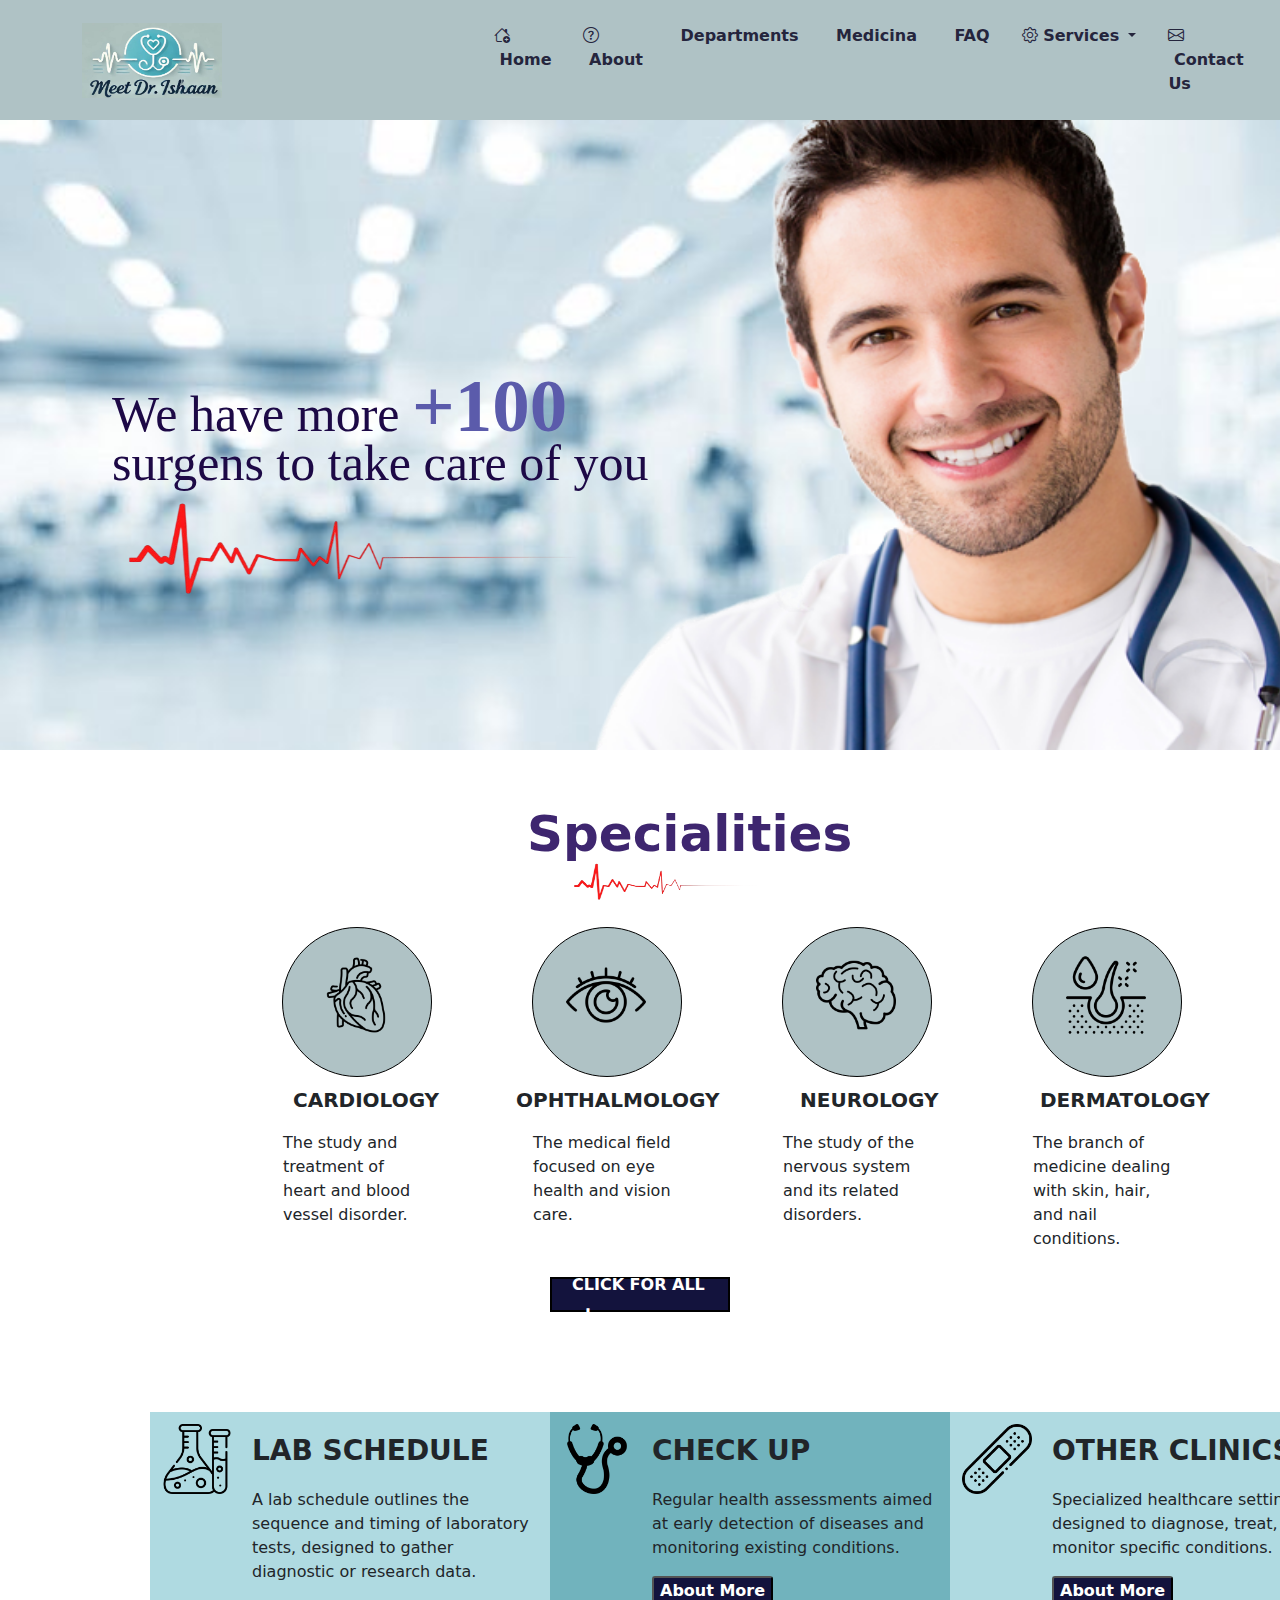
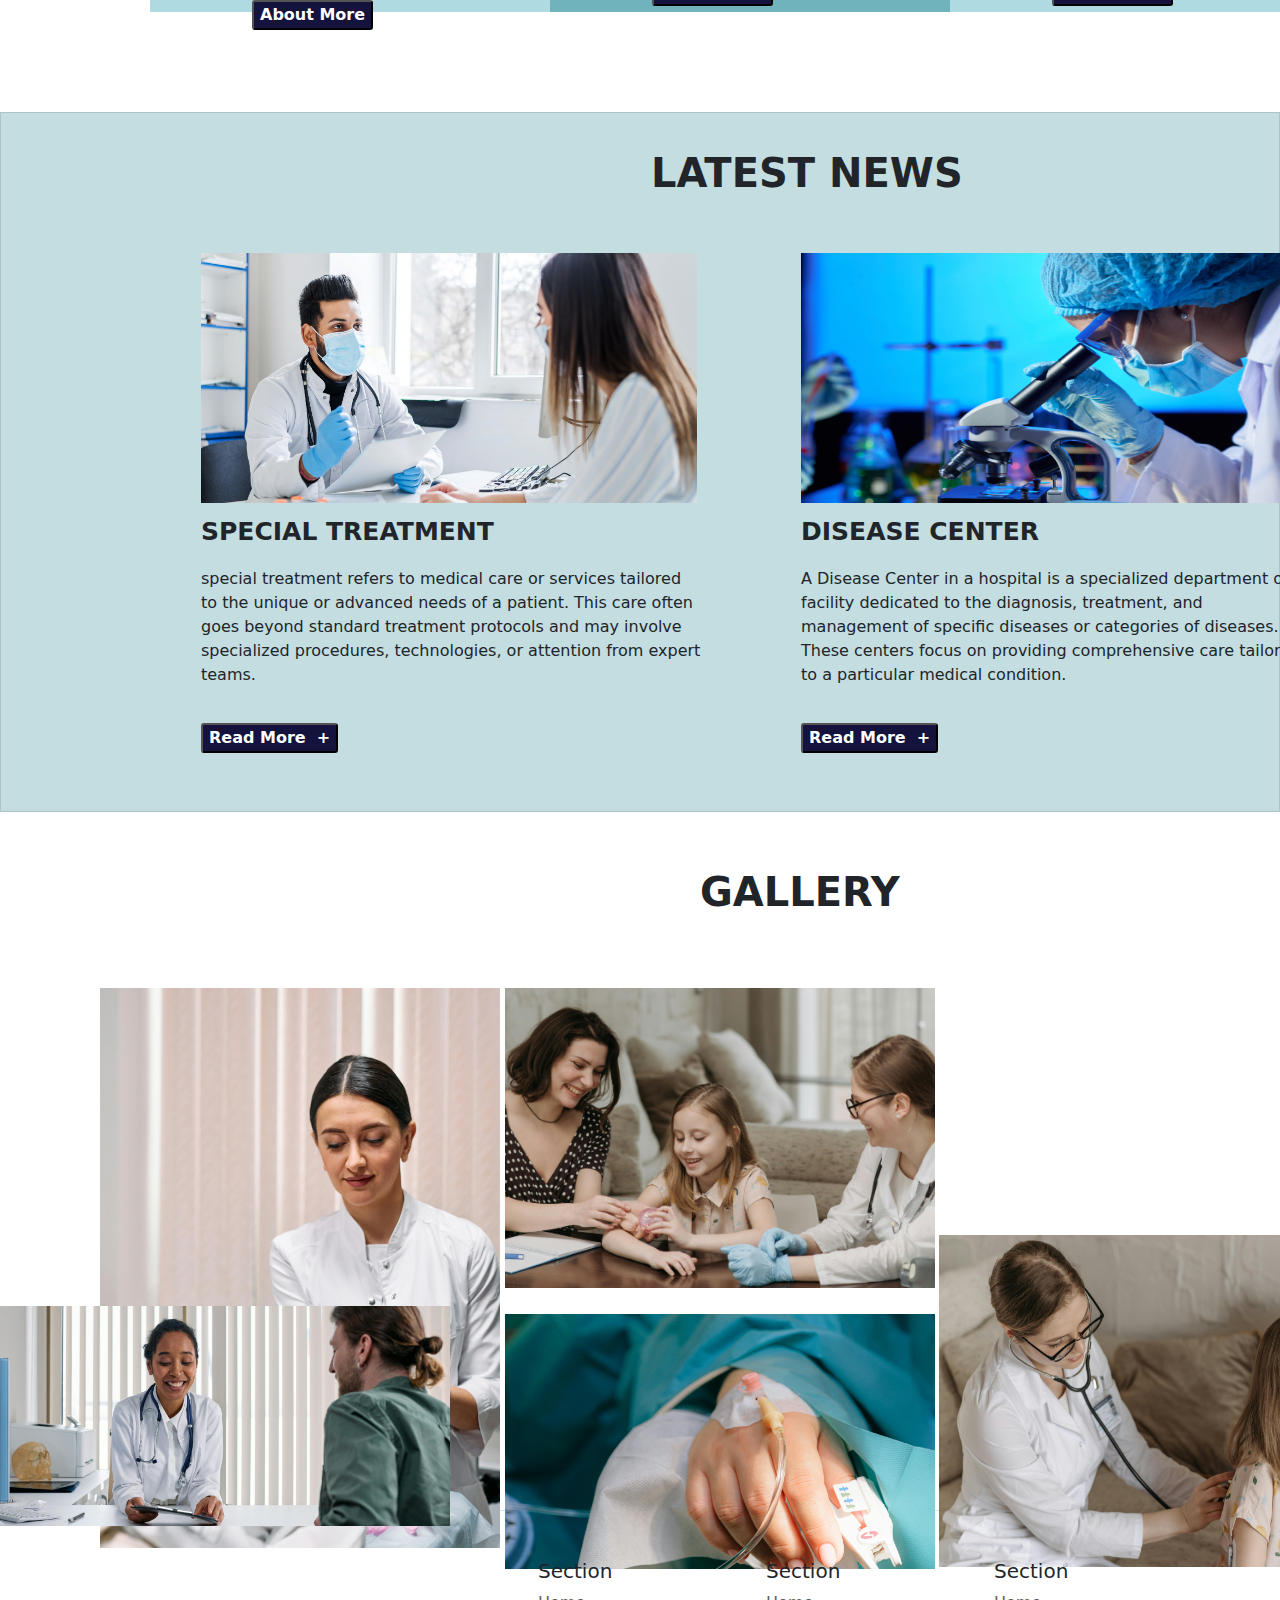
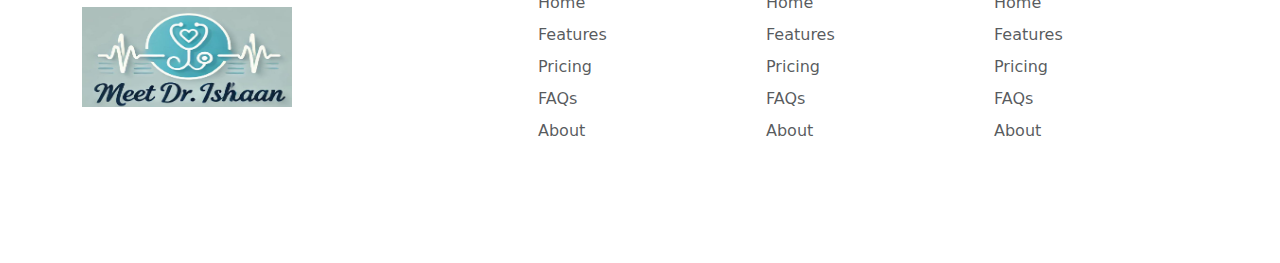
<file: index.html>
<!DOCTYPE html>
<html lang="en">
<head>
    <meta charset="UTF-8">
    <meta name="viewport" content="width=device-width, initial-scale=1.0">
    <title>Document</title>
    <link rel="stylesheet" href="css/bootstrap.css">
    <script src="js/bootstrap.js"></script>
    <link rel="stylesheet" href="css/styles.css">
    <link rel="stylesheet" href="https://cdn.jsdelivr.net/npm/bootstrap-icons@1.11.3/font/bootstrap-icons.min.css">

</head>
<body class="bg_color">
    
    <!-- header section start  -->

    <nav class="navbar navbar-expand-lg bg_nav">
        <div class="container">
          <a class="navbar-brand" href="#">
            <img src="img/meetdrishaan.jpeg" height="75" width="140">
          </a>
          <button class="navbar-toggler text-primary border border-1 border-primary" type="button" data-bs-toggle="collapse" data-bs-target="#navbarSupportedContent" aria-controls="navbarSupportedContent" aria-expanded="false" aria-label="Toggle navigation">
            <span class="navbar-toggler-icon"></span>
          </button>
          <div class="collapse navbar-collapse" id="navbarSupportedContent">
            <ul class="navbar-nav me-auto mb-2 mb-lg-0 left">
              
              <li class="nav-item">
                <a class="nav-link pe-2 ps-5 m-2" style="color:rgb(37, 37, 61);"   aria-current="page" href="#"> <i class="bi bi-house-add "></i><b>&nbsp;Home</b> </a>
              </li>

              <li class="nav-item">
                <a href="about.html"><a class="nav-link pe-2 ps-2 m-2" style="color: rgb(37, 37, 61);"aria-current="page" href="#"> <i class="bi bi-question-circle"></i><b>&nbsp;About</b></a></a>
              </li>

              <li class="nav-item">
                <a class="nav-link pe-2 ps-2 m-2" style="color: rgb(37, 37, 61);"  aria-current="page" href="#"> <i class="bi "></i><b>&nbsp;Departments</b></a>
              </li>

              <li class="nav-item">
                <a class="nav-link pe-2 ps-2 m-2" style="color: rgb(37, 37, 61);"  aria-current="page" href="#"> <i class="bi "></i><b>&nbsp;Medicina</b></a>
              </li>

              <li class="nav-item">
                <a class="nav-link pe-2 ps-2 m-2" style="color: rgb(37, 37, 61);"  aria-current="page" href="#"> <i class="bi "></i><b>&nbsp;FAQ</b></a>
              </li>

              <li class="nav-item dropdown-center ">
                <a class="nav-link dropdown-toggle pe-2 ps-2 m-2" href="#" role="button" style="color: rgb(37, 37, 61);"  
                data-bs-toggle="dropdown" aria-expanded="false">
                    <i class="bi bi-gear"></i><b>&nbsp;Services</b> 
                </a>
                <ul class="dropdown-menu border-0 dropdown_design">
                  <li ><a class="dropdown-item border border-1 border-black shadow rounded-pill text-center pe-3 ps-3 m-2 bg-light" href="#" >Action</a></li>
             
                  <li><a class="dropdown-item border border-1 border-black  shadow rounded-pill text-center pe-3 ps-3 m-2 bg-light" href="#">Another action</a></li>
                 
                  <!-- <li><a class="dropdown-item border border-1 border-primary shadow rounded-pill text-center pe-3 ps-3 m-2 bg-light" href="#">Something else here</a></li> -->
                </ul>
              </li>

              <li class="nav-item">
                <a class="nav-link pe-2 ps-2 m-2" style="color: rgb(37, 37, 61);"  aria-current="page" href="#"> <i class="bi bi-envelope"></i><b>&nbsp;Contact Us</b></a>
              </li>

            </ul>
            
                <ul class="navbar-nav me-auto mb-2 mb-lg-0">
                    <li class="nav-item">
                        <a data-bs-toggle="modal" data-bs-target="#login" class="nav-link border border-1 border-white rounded-pill text-center pe-3 ps-3 ms-4 btn_bg text-white " aria-current="page" href="#"> <i class="bi bi-person-circle"></i> Login </a>
                      </li>
                </ul>

                
      
          </div>
        </div>
      </nav>

<!-- modal code start login  -->

<div class="modal fade" id="login">
  <div class="modal-dialog modal-dialog-centered ">
    <div class="modal-content">
      <div class="modal-header bg-primary">
        <h1 class="modal-title fs-5 text-white">Login Now !</h1>
        <button type="button" class="btn-close bg-light" data-bs-dismiss="modal" aria-label="Close"></button>
      </div>
      <div class="modal-body">
        <div class="m-2">
            <label class="form-label">Email </label>
            <input type="email"  class="form-control">
        </div>
        <div class="m-2">
          <label class="form-label">Password </label>
          <input type="password" class="form-control">
      </div>
      </div>
      <div class="modal-footer">
        <button class="btn btn-danger">Submit</button>
      </div>
    </div>
  </div>
</div>

<!-- modal codes end login -->


    <!-- header section end -->
        
    
    <!-- center section start  -->
        
            <div class="container-fluid body_ishaan">
            <img src="img/realpic.png" class=" container-fluid img1">
            </div>
            <div >
              <p class=" container-fluid main_heading_top">We have more <span style="font-size: 75px;color: rgb(91, 91, 171);"><b>+100</b></span></p>
              <p class= "container-fluid main_heading_bottom">surgens to take care of you</p> 
              <img src="img/line.png" class=" container-fluid line">
            </div>


            
            <div class="container-fluid specialities">
              <p style="color:rgb(62, 38, 111)  ;"><b>Specialities</b></p>
              <img src="img/line.png" style="height: 40px;width: 200px;margin-top: -95px;margin-left: 40px;">
            </div>
             
            <div class="container box2">
              <div class="c">
                <img src="img/heart.png" height="80px" width="80px" style="margin-top: 27px;margin-left: 33px;"  class="dia">
                
                <p class="word"><b>CARDIOLOGY</b></p>

                <p>The study and treatment of heart and blood vessel disorder.</p>
              </div>


              <div class="o">
                <img src="img/eye.png" height="80px" width="80px" style="margin-top: 27px;margin-left: 33px;" class="dia">

                <p class="word2"><b>OPHTHALMOLOGY</b></p>

                <p>The medical field focused on eye health and vision care.
                </p>
              </div>


              <div class="n">
                <img src="img/brain.png" height="80px" width="80px" style="margin-top: 27px;margin-left: 33px;" class="dia">

                <p class="word3"><b>NEUROLOGY</b></p>

                <p>The study of the nervous system and its related disorders.
                </p>
              </div>


              <div class="d">
                <img src="img/dermis.png" height="80px" width="80px" style="margin-top: 27px;margin-left: 33px;" class="dia">

                <p class="word4"><b>DERMATOLOGY</b></p>

                <p>The branch of medicine dealing with skin, hair, and nail conditions.</p>
              </div>
            </div>

            <div class="all">
              <p style="margin-left: 20px;margin-top: -6px;"><b>CLICK FOR ALL   &nbsp;</b><span style="font-size: 25px;"><b>+</b></span>
              </div></p>
              

            <div class="lab">
              <img src="img/flask.png" height="70px" width="70px" style="margin-top: 10px;margin-left: 10px;" class="am">
              <h3 style="margin-left: 100px;margin-top: -60px;"><b>LAB SCHEDULE</b></h3>
              <p style="margin-left: 100px;margin-top: 20px;margin-right: 10px;">A lab schedule outlines the sequence and timing of laboratory tests, designed to gather diagnostic or research data.</p>
              <button style="margin-left: 100px;border-radius: 3px;background-color: rgb(19, 19, 61);color: white;"><b>About More</b></button>
            </div>


            <div class="checkup">
              <img src="img/stethoscope.png" height="70px" width="70px" style="margin-top: 10px;margin-left: 10px;" class="am">
              <h3 style="margin-left: 100px;margin-top: -60px;"><b>CHECK UP</b></h3>
              <p style="margin-left: 100px;margin-top: 20px;margin-right: 10px;">Regular health assessments aimed at early detection of diseases and monitoring existing conditions.</p>
              <button style="margin-left: 100px;border-radius: 3px;background-color: rgb(19, 19, 61);color: white;"><b>About More</b></button>
            </div>


            <div class="clinics">
              <img src="img/bandage.png" height="70px" width="70px" style="margin-top: 10px;margin-left: 10px;" class="am">
              <h3 style="margin-left: 100px;margin-top: -60px;"><b>OTHER CLINICS</b></h3>
              <p style="margin-left: 100px;margin-top: 20px;margin-right: 10px;">Specialized healthcare settings designed to diagnose, treat, or monitor specific conditions.</p>
              <button style="margin-left: 100px;border-radius: 3px;background-color: rgb(19, 19, 61);color: white;"><b>About More</b></button>
            </div>

            <div class="news">
              <P style="font-size: 40px;margin-left: 650px;margin-top: 30px;"><b>LATEST NEWS</b></P>

              <div class="treatment">
                <img src="img/treatment.jpg" height="250px" width="496px" class="gl">

                <p style="font-size: 25px;margin-top: 10px;"><b>SPECIAL TREATMENT</b></p>

                <p>special treatment refers to medical care or services tailored to the unique or advanced needs of a patient. This care often goes beyond standard treatment protocols and may involve specialized procedures, technologies, or attention from expert teams.</p>

                <button style="margin-top: 20px;border-radius: 3px;background-color: rgb(19, 19, 61);color: white;"><b>Read More  &nbsp;+</b></button>
              </div>

              <div class="center">
                <img src="img/center.jpg" height="250px" width="496px" class="gl">

                <p style="font-size: 25px;margin-top: 10px;"><b>DISEASE CENTER</b></p>

                <p>A Disease Center in a hospital is a specialized department or facility dedicated to the diagnosis, treatment, and management of specific diseases or categories of diseases. These centers focus on providing comprehensive care tailored to a particular medical condition.</p>

                <button style="margin-top: 20px;border-radius: 3px;background-color: rgb(19, 19, 61);color: white;" ><b>Read More  &nbsp;+</b></button>
              </div>
            </div>

            <div class="gallery">
              <p style="font-size: 40px;margin-left: 700px;margin-top: 50px;"><b>GALLERY</b></p>

              <img src="img/dp3.jpg" height="560px" width="400px" style="margin-left: 100px;margin-top: 50px;" class="gl">

              <img src="img/dp1.jpg" height="300px" width="430px" style="margin-top: -210px;" class="gl">

              <img src="img/dp2.jpg" height="220px" width="450px" style="margin-top: -290px;" class="gl">

              <img src="img/dp4.jpg" height="332px" width="450px" style="margin-top: -368px;margin-left: 939px;" class="gl">

              <img src="img/dp5.jpg" height="255px" width="430px" style="margin-top: -334px;margin-left: 505px;" class="gl">
            </div>



            <div class="container">
              <footer class="row row-cols-1 row-cols-sm-2 row-cols-md-5 py-5 my-5 border-top">
                <div class="col mb-3">
                  <a href="/" class="d-flex align-items-center mb-3 link-dark text-decoration-none">
                    <svg class="bi me-2" width="40" height="32"><use xlink:href="#bootstrap"></use></svg>
                  </a>
                  <img src="img/meetdrishaan.jpeg" height="100px" width="210px">
                </div>
            
                <div class="col mb-3">
            
                </div>
            
                <div class="col mb-3">
                  <h5>Section</h5>
                  <ul class="nav flex-column">
                    <li class="nav-item mb-2"><a href="#" class="nav-link p-0 text-muted">Home</a></li>
                    <li class="nav-item mb-2"><a href="#" class="nav-link p-0 text-muted">Features</a></li>
                    <li class="nav-item mb-2"><a href="#" class="nav-link p-0 text-muted">Pricing</a></li>
                    <li class="nav-item mb-2"><a href="#" class="nav-link p-0 text-muted">FAQs</a></li>
                    <li class="nav-item mb-2"><a href="#" class="nav-link p-0 text-muted">About</a></li>
                  </ul>
                </div>
            
                <div class="col mb-3">
                  <h5>Section</h5>
                  <ul class="nav flex-column">
                    <li class="nav-item mb-2"><a href="#" class="nav-link p-0 text-muted">Home</a></li>
                    <li class="nav-item mb-2"><a href="#" class="nav-link p-0 text-muted">Features</a></li>
                    <li class="nav-item mb-2"><a href="#" class="nav-link p-0 text-muted">Pricing</a></li>
                    <li class="nav-item mb-2"><a href="#" class="nav-link p-0 text-muted">FAQs</a></li>
                    <li class="nav-item mb-2"><a href="#" class="nav-link p-0 text-muted">About</a></li>
                  </ul>
                </div>
            
                <div class="col mb-3">
                  <h5>Section</h5>
                  <ul class="nav flex-column">
                    <li class="nav-item mb-2"><a href="#" class="nav-link p-0 text-muted">Home</a></li>
                    <li class="nav-item mb-2"><a href="#" class="nav-link p-0 text-muted">Features</a></li>
                    <li class="nav-item mb-2"><a href="#" class="nav-link p-0 text-muted">Pricing</a></li>
                    <li class="nav-item mb-2"><a href="#" class="nav-link p-0 text-muted">FAQs</a></li>
                    <li class="nav-item mb-2"><a href="#" class="nav-link p-0 text-muted">About</a></li>
                  </ul>
                </div>
              </footer>
            </div>
            
</body>
</html>
</body>
</html>
</file>
<file: css/styles.css>
/* .dropdown_design{
    margin-top: -15px !important;
    background-color: transparent;
    margin-right: 12px;
 } */


 html, body{
  overflow-x: hidden;
 }
 .bg_nav{
    background-color: #afc2c5;
 }
 .bg_color{
    background-color: white;
 }
 .btn_bg{
    background-color: rgb(34, 22, 77);
 }
 .left{
   margin-left: 200px;
 }
 .body_ishaan{
   height: 630px;
   width: 100%;
   /* border: solid 1px black; */
   background-image: url("../img/bc4.jpg");
   background-size: cover;
 }
 .img1{
   height: 630px;
   width: 1000px;
   /* border: solid 1px black; */
   margin-bottom: 200px;
   margin-left: 520px;
   background-size: cover;
 }
 .main_heading_top{
   height: 150px;
   width: 610px;
   margin-top: -400px;
   margin-left: 100px;
   font-size: 50px;
   font-family:Georgia, 'Times New Roman', Times, serif;
   color:rgb(29, 9, 70);
 }
 .main_heading_bottom{
   margin-top: -90px;
   margin-left: 100px;
   font-size: 50px;
   font-family:Georgia, 'Times New Roman', Times, serif;
   color:rgb(29, 9, 70);
 }
 .specialities{
   height: 100px;
   width: 250px;
   /* border: solid 1px black; */
   margin: auto;
   font-size: 50px;
   margin-top: 200px;
 }
 .line{
  height: 100px;
  width: 500px;
  /* border: solid 2px black; */
  margin-left: 100px;
  margin-top: -20px;
 }
 /* .cir{
  height: 150px;
  width: 150px;
  border: solid 2px black;
  border-radius: 75px;
  margin-right: 1250px;
  margin-top: 50px;
 } */
 .table {
  margin: auto;
 }
 .table_td {
  margin: auto;
  border-radius: 10px;
}
 
.box2{
  height: 300px;
  width: 100%;
  /* border: solid 2px black; */
  margin-top: 20px;
}
.c{
  height: 150px;
  width: 150px;
  border: solid 1px black;
  border-radius: 75px;
  margin-left: 200px;
  margin-top: 30px;
  background-color: #afc2c5;
}
.o{
  height: 150px;
  width: 150px;
  border: solid 1px black;
  border-radius: 75px;
  margin-left: 450px;
  margin-top: -150px;
  background-color: #afc2c5;
}
.n{
  height: 150px;
  width: 150px;
  border: solid 1px black;
  border-radius: 75px;
  margin-left: 700px;
  margin-top: -150px;
  background-color: #afc2c5;
}
.d{
  height: 150px;
  width: 150px;
  border: solid 1px black;
  border-radius: 75px;
  margin-left: 950px;
  margin-top: -150px;
  background-color: #afc2c5;
}
.word{
  margin-left: 10px;
  margin-top: 50px;
  font-size: 20px;
}
.word2{
  margin-left: -17px;
  margin-top: 50px;
  font-size: 20px;
}
.word3{
  margin-left: 17px;
  margin-top: 50px;
  font-size: 20px;
}
.word4{
  margin-left: 7px;
  margin-top: 50px;
  font-size: 20px;
}
.dia:hover{
  height: 83px;
  width: 83px;
}
.c:hover,.o:hover,.n:hover,.d:hover{
  background-color:#ebab80;
}
.all{
  height: 35px;
  width: 180px;
  margin: auto;
  margin-top: 50px;
  border: solid 2px black;
  background-color:rgb(19, 19, 61);
  color: white;
}
.lab{
  height: 200px;
  width: 400px;
  border: solid 2px #afdae1;
  margin-left: 150px;
  margin-top: 100px;
  background-color: #afdae1;
}
.checkup{
  height: 200px;
  width: 400px;
  border: solid 2px #71b3bd;
  margin-left: 550px;
  margin-top: -200px;
  background-color: #71b3bd;
}
.clinics{
  height: 200px;
  width: 400px;
  border: solid 2px #afdae1;
  margin-left: 950px;
  margin-top: -200px;
  background-color: #afdae1;
}
.news{
  height: 700px;
  width: 100%;
  border: solid 1px #afc2c5;
  margin-top: 100px;
  background-color: #c3dde1;
}
.treatment{
  height: 500px;
  width: 500px;
  /* border: solid 2px black; */
  margin-left: 200px;
  margin-top: 50px;
}
.center{
  height: 500px;
  width: 500px;
  /* border: solid 2px black; */
  margin-left: 800px;
  margin-top: -500px;
}
.gallery{
  height: 600px;
  width: 100%;
}
.gl:hover{
  opacity: 0.5 ;
}
.am:hover{
  height: 74px;
  width: 74px;
}
</file>
